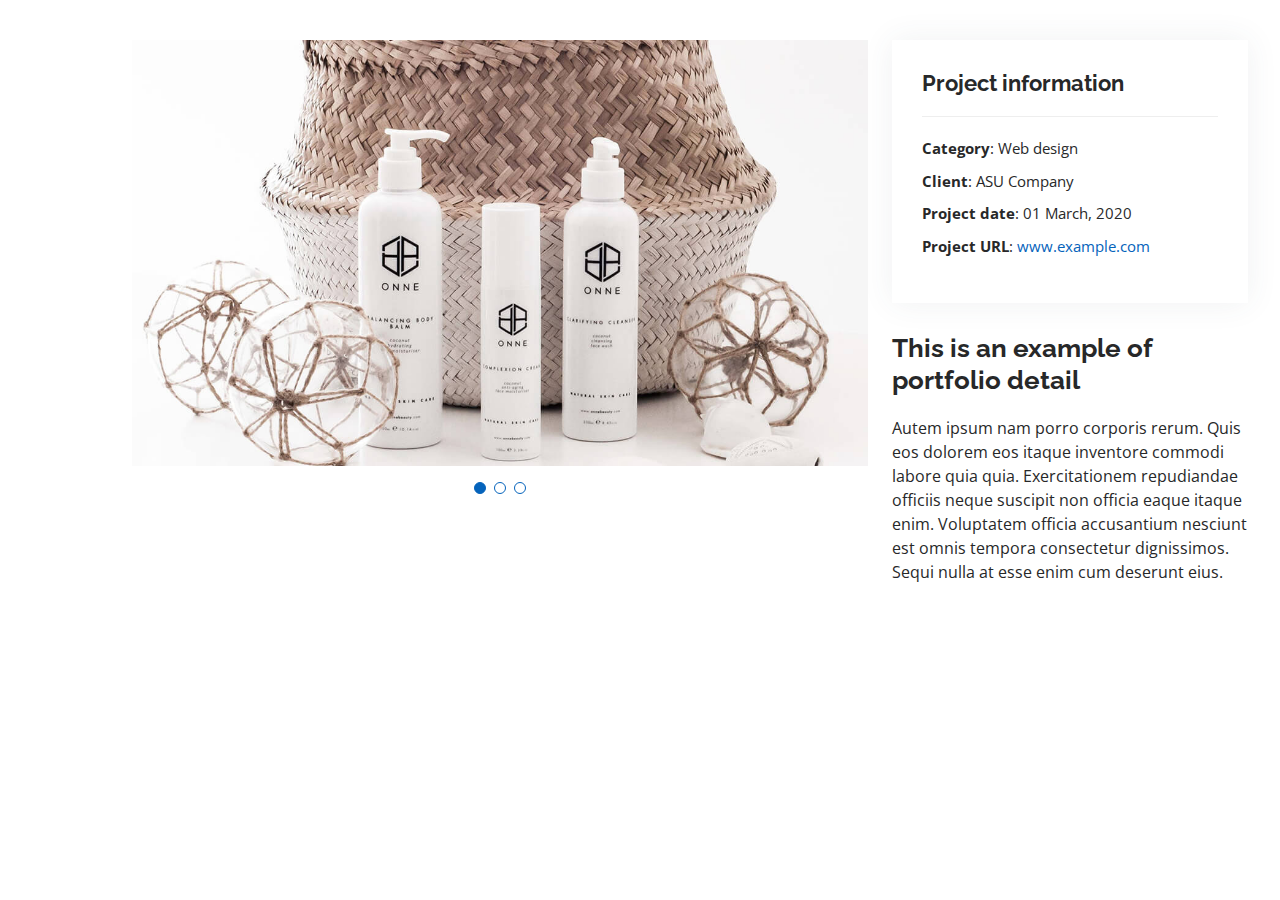
<file: portfolio-details.html>
<!DOCTYPE html>
<html lang="en">

<head>
  <meta charset="utf-8">
  <meta content="width=device-width, initial-scale=1.0" name="viewport">

  <title>Portfolio Details - Personal Bootstrap Template</title>
  <meta content="" name="description">
  <meta content="" name="keywords">

  <!-- Favicons -->
  <link href="assets/img/favicon.png" rel="icon">
  <link href="assets/img/apple-touch-icon.png" rel="apple-touch-icon">

  <!-- Google Fonts -->
  <link href="https://fonts.googleapis.com/css?family=Open+Sans:300,300i,400,400i,600,600i,700,700i|Raleway:300,300i,400,400i,500,500i,600,600i,700,700i|Poppins:300,300i,400,400i,500,500i,600,600i,700,700i" rel="stylesheet">

  <!-- Vendor CSS Files -->
  <link href="assets/vendor/aos/aos.css" rel="stylesheet">
  <link href="assets/vendor/bootstrap/css/bootstrap.min.css" rel="stylesheet">
  <link href="assets/vendor/bootstrap-icons/bootstrap-icons.css" rel="stylesheet">
  <link href="assets/vendor/boxicons/css/boxicons.min.css" rel="stylesheet">
  <link href="assets/vendor/glightbox/css/glightbox.min.css" rel="stylesheet">
  <link href="assets/vendor/swiper/swiper-bundle.min.css" rel="stylesheet">

  <!-- Template Main CSS File -->
  <link href="assets/css/style.css" rel="stylesheet">

  <!-- =======================================================
  * Template Name: MyResume - v4.7.0
  * Template URL: https://bootstrapmade.com/free-html-bootstrap-template-my-resume/
  * Author: BootstrapMade.com
  * License: https://bootstrapmade.com/license/
  ======================================================== -->
</head>

<body>

  <main id="main">

    <!-- ======= Portfolio Details Section ======= -->
    <section id="portfolio-details" class="portfolio-details">
      <div class="container">

        <div class="row gy-4">

          <div class="col-lg-8">
            <div class="portfolio-details-slider swiper">
              <div class="swiper-wrapper align-items-center">

                <div class="swiper-slide">
                  <img src="assets/img/portfolio/portfolio-details-1.jpg" alt="">
                </div>

                <div class="swiper-slide">
                  <img src="assets/img/portfolio/portfolio-details-2.jpg" alt="">
                </div>

                <div class="swiper-slide">
                  <img src="assets/img/portfolio/portfolio-details-3.jpg" alt="">
                </div>

              </div>
              <div class="swiper-pagination"></div>
            </div>
          </div>

          <div class="col-lg-4">
            <div class="portfolio-info">
              <h3>Project information</h3>
              <ul>
                <li><strong>Category</strong>: Web design</li>
                <li><strong>Client</strong>: ASU Company</li>
                <li><strong>Project date</strong>: 01 March, 2020</li>
                <li><strong>Project URL</strong>: <a href="#">www.example.com</a></li>
              </ul>
            </div>
            <div class="portfolio-description">
              <h2>This is an example of portfolio detail</h2>
              <p>
                Autem ipsum nam porro corporis rerum. Quis eos dolorem eos itaque inventore commodi labore quia quia. Exercitationem repudiandae officiis neque suscipit non officia eaque itaque enim. Voluptatem officia accusantium nesciunt est omnis tempora consectetur dignissimos. Sequi nulla at esse enim cum deserunt eius.
              </p>
            </div>
          </div>

        </div>

      </div>
    </section><!-- End Portfolio Details Section -->

  </main><!-- End #main -->

  <div id="preloader"></div>
  <a href="#" class="back-to-top d-flex align-items-center justify-content-center"><i class="bi bi-arrow-up-short"></i></a>

  <!-- Vendor JS Files -->
  <script src="assets/vendor/purecounter/purecounter.js"></script>
  <script src="assets/vendor/aos/aos.js"></script>
  <script src="assets/vendor/bootstrap/js/bootstrap.bundle.min.js"></script>
  <script src="assets/vendor/glightbox/js/glightbox.min.js"></script>
  <script src="assets/vendor/isotope-layout/isotope.pkgd.min.js"></script>
  <script src="assets/vendor/swiper/swiper-bundle.min.js"></script>
  <script src="assets/vendor/typed.js/typed.min.js"></script>
  <script src="assets/vendor/waypoints/noframework.waypoints.js"></script>
  <script src="assets/vendor/php-email-form/validate.js"></script>

  <!-- Template Main JS File -->
  <script src="assets/js/main.js"></script>

</body>

</html>
</file>
<file: assets/css/style.css>
/**
* Template Name: MyworkEx - v4.7.0
* Template URL: https://bootstrapmade.com/free-html-bootstrap-template-my-workEx/
* Author: BootstrapMade.com
* License: https://bootstrapmade.com/license/
*/

/*--------------------------------------------------------------
# General
--------------------------------------------------------------*/
body {
  font-family: "Open Sans", sans-serif;
  color: #272829;
}

a {
  color: #0563bb;
  text-decoration: none;
}

a:hover {
  color: #067ded;
  text-decoration: none;
}

h1, h2, h3, h4, h5, h6 {
  font-family: "Raleway", sans-serif;
}

/*--------------------------------------------------------------
# Back to top button
--------------------------------------------------------------*/
.back-to-top {
  position: fixed;
  visibility: hidden;
  opacity: 0;
  right: 15px;
  bottom: 15px;
  z-index: 996;
  background: #0563bb;
  width: 40px;
  height: 40px;
  border-radius: 50px;
  transition: all 0.4s;
}
.back-to-top i {
  font-size: 28px;
  color: #fff;
  line-height: 0;
}
.back-to-top:hover {
  background: #0678e3;
  color: #fff;
}
.back-to-top.active {
  visibility: visible;
  opacity: 1;
}

/*--------------------------------------------------------------
# Preloader
--------------------------------------------------------------*/
#preloader {
  position: fixed;
  top: 0;
  left: 0;
  right: 0;
  bottom: 0;
  z-index: 9999;
  overflow: hidden;
  background: #fff;
}

#preloader:before {
  content: "";
  position: fixed;
  top: calc(50% - 30px);
  left: calc(50% - 30px);
  border: 6px solid #0563bb;
  border-top-color: #fff;
  border-bottom-color: #fff;
  border-radius: 50%;
  width: 60px;
  height: 60px;
  -webkit-animation: animate-preloader 1s linear infinite;
  animation: animate-preloader 1s linear infinite;
}

@-webkit-keyframes animate-preloader {
  0% {
    transform: rotate(0deg);
  }
  100% {
    transform: rotate(360deg);
  }
}

@keyframes animate-preloader {
  0% {
    transform: rotate(0deg);
  }
  100% {
    transform: rotate(360deg);
  }
}
/*--------------------------------------------------------------
# Disable aos animation delay on mobile devices
--------------------------------------------------------------*/
@media screen and (max-width: 768px) {
  [data-aos-delay] {
    transition-delay: 0 !important;
  }
}
/*--------------------------------------------------------------
# Header
--------------------------------------------------------------*/
#header {
  position: fixed;
  top: 0;
  left: 0;
  bottom: 0;
  z-index: 9997;
  transition: all 0.5s;
  padding: 15px;
  overflow-y: auto;
}
@media (max-width: 992px) {
  #header {
    width: 300px;
    background: #fff;
    border-right: 1px solid #e6e9ec;
    left: -300px;
  }
}

@media (min-width: 992px) {
  #main {
    margin-left: 100px;
  }
}
/*--------------------------------------------------------------
# Navigation Menu
--------------------------------------------------------------*/
/**
* Desktop Navigation
*/
.nav-menu {
  padding: 0;
  display: block;
}
.nav-menu * {
  margin: 0;
  padding: 0;
  list-style: none;
}
.nav-menu > ul > li {
  position: relative;
  white-space: nowrap;
}
.nav-menu a, .nav-menu a:focus {
  display: flex;
  align-items: center;
  color: #45505b;
  padding: 10px 18px;
  margin-bottom: 8px;
  transition: 0.3s;
  font-size: 15px;
  border-radius: 50px;
  background: #f2f3f5;
  height: 56px;
  width: 100%;
  overflow: hidden;
  transition: 0.3s;
}
.nav-menu a i, .nav-menu a:focus i {
  font-size: 20px;
}
.nav-menu a span, .nav-menu a:focus span {
  padding: 0 5px 0 7px;
  color: #45505b;
}
@media (min-width: 992px) {
  .nav-menu a, .nav-menu a:focus {
    width: 56px;
  }
  .nav-menu a span, .nav-menu a:focus span {
    display: none;
    color: #fff;
  }
}
.nav-menu a:hover, .nav-menu .active, .nav-menu .active:focus, .nav-menu li:hover > a {
  color: #fff;
  background: #0563bb;
}
.nav-menu a:hover span, .nav-menu .active span, .nav-menu .active:focus span, .nav-menu li:hover > a span {
  color: #fff;
}
.nav-menu a:hover, .nav-menu li:hover > a {
  width: 100%;
  color: #fff;
}
.nav-menu a:hover span, .nav-menu li:hover > a span {
  display: block;
}

/**
* Mobile Navigation
*/
.mobile-nav-toggle {
  position: fixed;
  right: 10px;
  top: 10px;
  z-index: 9998;
  border: 0;
  background: none;
  font-size: 28px;
  transition: all 0.4s;
  outline: none !important;
  line-height: 0;
  cursor: pointer;
  border-radius: 50px;
  padding: 5px;
}
.mobile-nav-toggle i {
  color: #45505b;
}

.mobile-nav-active {
  overflow: hidden;
}
.mobile-nav-active #header {
  left: 0;
}
.mobile-nav-active .mobile-nav-toggle {
  color: #fff;
  background-color: #0563bb;
}

/*--------------------------------------------------------------
# -bg
Section
--------------------------------------------------------------*/
#hero {
  width: 100%;
  height: 100vh;
/*   background: url("../img/hero-bg2.jpg") top right no-repeat; */
  background-size: cover;
  position: relative;
}
@media (min-width: 992px) {
  #hero {
    padding-left: 160px;
  }
}
#hero:before {
  content: "";
  background: rgba(255, 255, 255, 0.8);
  position: absolute;
  bottom: 0;
  top: 0;
  left: 0;
  right: 0;
}
#hero h1 {
  margin: 0;
  font-size: 64px;
  font-weight: 700;
  line-height: 56px;
  color: #45505b;
}
#hero p {
  color: #45505b;
  margin: 15px 0 0 0;
  font-size: 26px;
  font-family: "Poppins", sans-serif;
}
#hero p span {
  color: #0563bb;
  letter-spacing: 1px;
}
#hero .social-links {
  margin-top: 30px;
}
#hero .social-links a {
  font-size: 24px;
  display: inline-block;
  color: #45505b;
  line-height: 1;
  margin-right: 20px;
  transition: 0.3s;
}
#hero .social-links a:hover {
  color: #0563bb;
}
@media (max-width: 992px) {
  #hero {
    text-align: center;
  }
  #hero h1 {
    font-size: 32px;
    line-height: 36px;
  }
  #hero p {
    margin-top: 10px;
    font-size: 20px;
    line-height: 24px;
  }
}

/*--------------------------------------------------------------
# Sections General
--------------------------------------------------------------*/
section {
  padding: 60px 0;
  overflow: hidden;
}

.section-title {
  text-align: center;
  padding-bottom: 30px;
}
.section-title h2 {
  font-size: 32px;
  font-weight: bold;
  text-transform: uppercase;
  margin-bottom: 20px;
  padding-bottom: 20px;
  position: relative;
  color: #45505b;
}
.section-title h2::before {
  content: "";
  position: absolute;
  display: block;
  width: 120px;
  height: 1px;
  background: #ddd;
  bottom: 1px;
  left: calc(50% - 60px);
}
.section-title h2::after {
  content: "";
  position: absolute;
  display: block;
  width: 40px;
  height: 3px;
  background: #0563bb;
  bottom: 0;
  left: calc(50% - 20px);
}
.section-title p {
  margin-bottom: 0;
}

/*--------------------------------------------------------------
# About
--------------------------------------------------------------*/
.about .content h3 {
  font-weight: 700;
  font-size: 26px;
  color: #728394;
}
.about .content ul {
  list-style: none;
  padding: 0;
}
.about .content ul li {
  margin-bottom: 20px;
  display: flex;
  align-items: center;
}
.about .content ul strong {
  margin-right: 10px;
}
.about .content ul i {
  font-size: 16px;
  margin-right: 5px;
  color: #0563bb;
  line-height: 0;
}
.about .content p:last-child {
  margin-bottom: 0;
}

/*--------------------------------------------------------------
# Facts
--------------------------------------------------------------*/
.facts .count-box {
  padding: 30px 30px 25px 30px;
  margin-top: 30px;
  width: 100%;
  position: relative;
  text-align: center;
  background: #fff;
}
.facts .count-box i {
  position: absolute;
  top: -25px;
  left: 50%;
  transform: translateX(-50%);
  font-size: 24px;
  background: #0563bb;
  color: #fff;
  border-radius: 50px;
  display: inline-flex;
  align-items: center;
  justify-content: center;
  width: 48px;
  height: 48px;
}
.facts .count-box span {
  font-size: 36px;
  display: block;
  font-weight: 600;
  color: #011426;
}
.facts .count-box p {
  padding: 0;
  margin: 0;
  font-family: "Raleway", sans-serif;
  font-size: 14px;
}

/*--------------------------------------------------------------
# Akills
--------------------------------------------------------------*/
.skills .progress {
  height: 60px;
  display: block;
  background: none;
  border-radius: 0;
}
.skills .progress .skill {
  padding: 10px 0;
  margin: 0;
  text-transform: uppercase;
  display: block;
  font-weight: 600;
  font-family: "Poppins", sans-serif;
  color: #45505b;
}
.skills .progress .skill .val {
  float: right;
  font-style: normal;
}
.skills .progress-bar-wrap {
  background: #f2f3f5;
}
.skills .progress-bar {
  width: 1px;
  height: 10px;
  transition: 0.9s;
  background-color: #0563bb;
}

/*--------------------------------------------------------------
# workEx
--------------------------------------------------------------*/
.workEx .workEx-title {
  font-size: 26px;
  font-weight: 700;
  margin-top: 20px;
  margin-bottom: 20px;
  color: #45505b;
}
.workEx .workEx-item {
  padding: 0 0 20px 20px;
  margin-top: -2px;
  border-left: 2px solid #0563bb;
  position: relative;
}
.workEx .workEx-item h4 {
  line-height: 18px;
  font-size: 18px;
  font-weight: 600;
  text-transform: uppercase;
  font-family: "Poppins", sans-serif;
  color: #0563bb;
  margin-bottom: 10px;
}
.workEx  h5 {
  font-size: 16px;
  background: #f7f8f9;
  padding: 5px 15px;
  display: inline-block;
  font-weight: 600;
  margin-bottom: 10px;
}
.workEx .workEx-item ul {
  padding-left: 20px;
}
.workEx .workEx-item ul li {
  padding-bottom: 10px;
}
.workEx .workEx-item:last-child {
  padding-bottom: 0;
}
.workEx .workEx-item::before {
  content: "";
  position: absolute;
  width: 16px;
  height: 16px;
  border-radius: 50px;
  left: -9px;
  top: 0;
  background: #fff;
  border: 2px solid #0563bb;
}

/*--------------------------------------------------------------
# Portfolio
--------------------------------------------------------------*/
.portfolio .portfolio-item {
  margin-bottom: 30px;
}
.portfolio #portfolio-flters {
  padding: 0;
  margin: 0 auto 25px auto;
  list-style: none;
  text-align: center;
  background: #fff;
  border-radius: 50px;
  padding: 2px 15px;
}
.portfolio #portfolio-flters li {
  cursor: pointer;
  display: inline-block;
  padding: 10px 15px;
  font-size: 14px;
  font-weight: 600;
  line-height: 1;
  text-transform: uppercase;
  color: #272829;
  margin-bottom: 5px;
  transition: all 0.3s ease-in-out;
}
.portfolio #portfolio-flters li:hover, .portfolio #portfolio-flters li.filter-active {
  color: #0563bb;
}
.portfolio #portfolio-flters li:last-child {
  margin-right: 0;
}
.portfolio .portfolio-wrap {
  transition: 0.3s;
  position: relative;
  overflow: hidden;
  z-index: 1;
  background: rgba(69, 80, 91, 0.8);
}
.portfolio .portfolio-wrap::before {
  content: "";
  background: rgba(255, 255, 255, 0.7);
  position: absolute;
  left: 30px;
  right: 30px;
  top: 30px;
  bottom: 30px;
  transition: all ease-in-out 0.3s;
  z-index: 2;
  opacity: 0;
}
.portfolio .portfolio-wrap .portfolio-info {
  opacity: 0;
  position: absolute;
  top: 0;
  left: 0;
  right: 0;
  bottom: 0;
  text-align: center;
  z-index: 3;
  transition: all ease-in-out 0.3s;
  display: flex;
  flex-direction: column;
  justify-content: center;
  align-items: center;
}
.portfolio .portfolio-wrap .portfolio-info::before {
  display: block;
  content: "";
  width: 48px;
  height: 48px;
  position: absolute;
  top: 35px;
  left: 35px;
  border-top: 3px solid #d7dce1;
  border-left: 3px solid #d7dce1;
  transition: all 0.5s ease 0s;
  z-index: 9994;
}
.portfolio .portfolio-wrap .portfolio-info::after {
  display: block;
  content: "";
  width: 48px;
  height: 48px;
  position: absolute;
  bottom: 35px;
  right: 35px;
  border-bottom: 3px solid #d7dce1;
  border-right: 3px solid #d7dce1;
  transition: all 0.5s ease 0s;
  z-index: 9994;
}
.portfolio .portfolio-wrap .portfolio-info h4 {
  font-size: 20px;
  color: #45505b;
  font-weight: 600;
}
.portfolio .portfolio-wrap .portfolio-info p {
  color: #45505b;
  font-size: 14px;
  text-transform: uppercase;
  padding: 0;
  margin: 0;
}
.portfolio .portfolio-wrap .portfolio-links {
  text-align: center;
  z-index: 4;
}
.portfolio .portfolio-wrap .portfolio-links a {
  color: #45505b;
  margin: 0 2px;
  font-size: 28px;
  display: inline-block;
  transition: 0.3s;
}
.portfolio .portfolio-wrap .portfolio-links a:hover {
  color: #148af9;
}
.portfolio .portfolio-wrap:hover::before {
  top: 0;
  left: 0;
  right: 0;
  bottom: 0;
  opacity: 1;
}
.portfolio .portfolio-wrap:hover .portfolio-info {
  opacity: 1;
}
.portfolio .portfolio-wrap:hover .portfolio-info::before {
  top: 15px;
  left: 15px;
}
.portfolio .portfolio-wrap:hover .portfolio-info::after {
  bottom: 15px;
  right: 15px;
}

/*--------------------------------------------------------------
# Portfolio Details
--------------------------------------------------------------*/
.portfolio-details {
  padding-top: 40px;
}
.portfolio-details .portfolio-details-slider img {
  width: 100%;
}
.portfolio-details .portfolio-details-slider .swiper-pagination {
  margin-top: 20px;
  position: relative;
}
.portfolio-details .portfolio-details-slider .swiper-pagination .swiper-pagination-bullet {
  width: 12px;
  height: 12px;
  background-color: #fff;
  opacity: 1;
  border: 1px solid #0563bb;
}
.portfolio-details .portfolio-details-slider .swiper-pagination .swiper-pagination-bullet-active {
  background-color: #0563bb;
}
.portfolio-details .portfolio-info {
  padding: 30px;
  box-shadow: 0px 0 30px rgba(69, 80, 91, 0.08);
}
.portfolio-details .portfolio-info h3 {
  font-size: 22px;
  font-weight: 700;
  margin-bottom: 20px;
  padding-bottom: 20px;
  border-bottom: 1px solid #eee;
}
.portfolio-details .portfolio-info ul {
  list-style: none;
  padding: 0;
  font-size: 15px;
}
.portfolio-details .portfolio-info ul li + li {
  margin-top: 10px;
}
.portfolio-details .portfolio-description {
  padding-top: 30px;
}
.portfolio-details .portfolio-description h2 {
  font-size: 26px;
  font-weight: 700;
  margin-bottom: 20px;
}
.portfolio-details .portfolio-description p {
  padding: 0;
}

/*--------------------------------------------------------------
# Services
--------------------------------------------------------------*/
.services .icon-box {
  text-align: center;
  padding: 70px 20px 80px 20px;
  transition: all ease-in-out 0.3s;
  background: #fff;
  box-shadow: 0px 5px 90px 0px rgba(110, 123, 131, 0.05);
}
.services .icon-box .icon {
  margin: 0 auto;
  width: 100px;
  height: 100px;
  display: flex;
  align-items: center;
  justify-content: center;
  transition: ease-in-out 0.3s;
  position: relative;
}
.services .icon-box .icon i {
  font-size: 36px;
  transition: 0.5s;
  position: relative;
}
.services .icon-box .icon span {
  font-size: 36px;
  transition: 0.5s;
  position: relative;
}
.services .icon-box .icon svg {
  position: absolute;
  top: 0;
  left: 0;
}
.services .icon-box .icon svg path {
  transition: 0.5s;
  fill: #f5f5f5;
}
.services .icon-box h4 {
  font-weight: 600;
  margin: 10px 0 15px 0;
  font-size: 22px;
}
.services .icon-box h4 a {
  color: #45505b;
  transition: ease-in-out 0.3s;
}
.services .icon-box p {
  line-height: 24px;
  font-size: 14px;
  margin-bottom: 0;
}
.services .icon-box:hover {
  border-color: #fff;
  box-shadow: 0px 0 35px 0 rgba(0, 0, 0, 0.08);
}
.services .iconbox-blue i {
  color: #47aeff;
}
.services .iconbox-blue:hover .icon i {
  color: #fff;
}
.services .iconbox-blue:hover .icon path {
  fill: #47aeff;
}
.services .iconbox-orange i {
  color: #ffa76e;
}
.services .iconbox-orange:hover .icon i {
  color: #fff;
}
.services .iconbox-orange:hover .icon path {
  fill: #ffa76e;
}
.services .iconbox-pink i {
  color: #e80368;
}
.services .iconbox-pink:hover .icon i {
  color: #fff;
}
.services .iconbox-pink:hover .icon path {
  fill: #e80368;
}
.services .iconbox-yellow i {
  color: #ffbb2c;
}
.services .iconbox-yellow:hover .icon i {
  color: #fff;
}
.services .iconbox-yellow:hover .icon path {
  fill: #ffbb2c;
}
.services .iconbox-red i {
  color: #ff5828;
}
.services .iconbox-red:hover .icon i {
  color: #fff;
}
.services .iconbox-red:hover .icon path {
  fill: #ff5828;
}
.services .iconbox-teal i {
  color: #11dbcf;
}
.services .iconbox-teal:hover .icon i {
  color: #fff;
}
.services .iconbox-teal:hover .icon path {
  fill: #11dbcf;
}

/*--------------------------------------------------------------
# Testimonials
--------------------------------------------------------------*/
.testimonials .section-header {
  margin-bottom: 40px;
}
.testimonials .testimonials-carousel, .testimonials .testimonials-slider {
  overflow: hidden;
}
.testimonials .testimonial-item {
  text-align: center;
}
.testimonials .testimonial-item .testimonial-img {
  width: 120px;
  border-radius: 50%;
  border: 4px solid #fff;
  margin: 0 auto;
}
.testimonials .testimonial-item h3 {
  font-size: 20px;
  font-weight: bold;
  margin: 10px 0 5px 0;
  color: #111;
}
.testimonials .testimonial-item h4 {
  font-size: 14px;
  color: #999;
  margin: 0 0 15px 0;
}
.testimonials .testimonial-item .quote-icon-left, .testimonials .testimonial-item .quote-icon-right {
  color: #90c8fc;
  font-size: 26px;
}
.testimonials .testimonial-item .quote-icon-left {
  display: inline-block;
  left: -5px;
  position: relative;
}
.testimonials .testimonial-item .quote-icon-right {
  display: inline-block;
  right: -5px;
  position: relative;
  top: 10px;
}
.testimonials .testimonial-item p {
  font-style: italic;
  margin: 0 auto 15px auto;
}
.testimonials .swiper-pagination {
  margin-top: 20px;
  position: relative;
}
.testimonials .swiper-pagination .swiper-pagination-bullet {
  width: 12px;
  height: 12px;
  background-color: #fff;
  opacity: 1;
  border: 1px solid #0563bb;
}
.testimonials .swiper-pagination .swiper-pagination-bullet-active {
  background-color: #0563bb;
}
@media (min-width: 992px) {
  .testimonials .testimonial-item p {
    width: 80%;
  }
}

/*--------------------------------------------------------------
# Contact
--------------------------------------------------------------*/
.contact .info {
  width: 100%;
  background: #fff;
}
.contact .info i {
  font-size: 20px;
  color: #0563bb;
  float: left;
  width: 44px;
  height: 44px;
  background: #eef7ff;
  display: flex;
  justify-content: center;
  align-items: center;
  border-radius: 50px;
  transition: all 0.3s ease-in-out;
}
.contact .info h4 {
  padding: 0 0 0 60px;
  font-size: 22px;
  font-weight: 600;
  margin-bottom: 5px;
  color: #45505b;
}
.contact .info p {
  padding: 0 0 0 60px;
  margin-bottom: 0;
  font-size: 14px;
  color: #728394;
}
.contact .info .email, .contact .info .phone {
  margin-top: 40px;
}
.contact .info .email:hover i, .contact .info .address:hover i, .contact .info .phone:hover i {
  background: #0563bb;
  color: #fff;
}
.contact .php-email-form {
  width: 100%;
  background: #fff;
}
.contact .php-email-form .form-group {
  padding-bottom: 8px;
}
.contact .php-email-form .error-message {
  display: none;
  color: #fff;
  background: #ed3c0d;
  text-align: left;
  padding: 15px;
  font-weight: 600;
}
.contact .php-email-form .error-message br + br {
  margin-top: 25px;
}
.contact .php-email-form .sent-message {
  display: none;
  color: #fff;
  background: #18d26e;
  text-align: center;
  padding: 15px;
  font-weight: 600;
}
.contact .php-email-form .loading {
  display: none;
  background: #fff;
  text-align: center;
  padding: 15px;
}
.contact .php-email-form .loading:before {
  content: "";
  display: inline-block;
  border-radius: 50%;
  width: 24px;
  height: 24px;
  margin: 0 10px -6px 0;
  border: 3px solid #18d26e;
  border-top-color: #eee;
  -webkit-animation: animate-loading 1s linear infinite;
  animation: animate-loading 1s linear infinite;
}
.contact .php-email-form input, .contact .php-email-form textarea {
  border-radius: 4px;
  box-shadow: none;
  font-size: 14px;
}
.contact .php-email-form input {
  height: 44px;
}
.contact .php-email-form textarea {
  padding: 10px 12px;
}
.contact .php-email-form button[type=submit] {
  background: #0563bb;
  border: 0;
  padding: 10px 35px;
  color: #fff;
  transition: 0.4s;
  border-radius: 50px;
}
.contact .php-email-form button[type=submit]:hover {
  background: #0678e3;
}
@-webkit-keyframes animate-loading {
  0% {
    transform: rotate(0deg);
  }
  100% {
    transform: rotate(360deg);
  }
}
@keyframes animate-loading {
  0% {
    transform: rotate(0deg);
  }
  100% {
    transform: rotate(360deg);
  }
}

/*--------------------------------------------------------------
# Footer
--------------------------------------------------------------*/
#footer {
  background: #f7f8f9;
  color: #45505b;
  font-size: 14px;
  text-align: center;
  padding: 30px 0;
}
#footer h3 {
  font-size: 36px;
  font-weight: 700;
  position: relative;
  font-family: "Poppins", sans-serif;
  padding: 0;
  margin: 0 0 15px 0;
}
#footer p {
  font-size: 15;
  font-style: italic;
  padding: 0;
  margin: 0 0 40px 0;
}
#footer .social-links {
  margin: 0 0 40px 0;
}
#footer .social-links a {
  font-size: 18px;
  display: inline-block;
  background: #0563bb;
  color: #fff;
  line-height: 1;
  padding: 8px 0;
  margin-right: 4px;
  border-radius: 50%;
  text-align: center;
  width: 36px;
  height: 36px;
  transition: 0.3s;
}
#footer .social-links a:hover {
  background: #0678e3;
  color: #fff;
  text-decoration: none;
}
#footer .copyright {
  margin: 0 0 5px 0;
}
#footer .credits {
  font-size: 13px;
}
</file>
